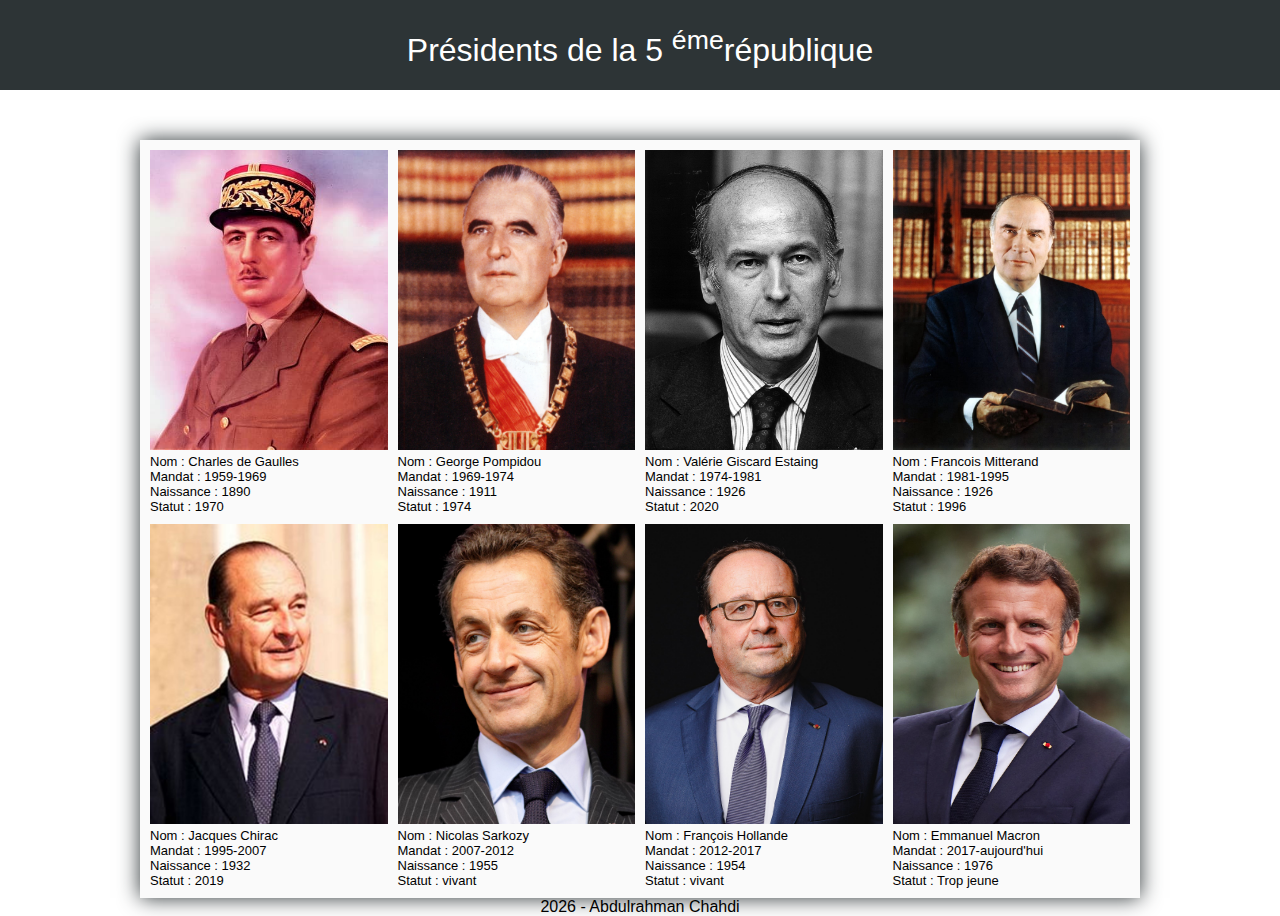
<file: index.html>
<!DOCTYPE html>
<html lang="en">

<head>
    <meta charset="UTF-8">
    <meta name="viewport" content="width=device-width, initial-scale=1.0">
    <title>Président</title>
    <link rel="stylesheet" href="./css/main.css">
</head>

<body>
    <header>
        <h1>Présidents de la 5 <sup>éme</sup>république</h1>
    </header>
    <main>
        <div role="group" aria-labelledby="collection">
            <ul id="produits" class="primary-grid">
            </ul>
        </div>
    </main>
    <footer>
        <p></p>
    </footer>

    <script src="./js/app.js"></script>
</body>

</html>
</file>
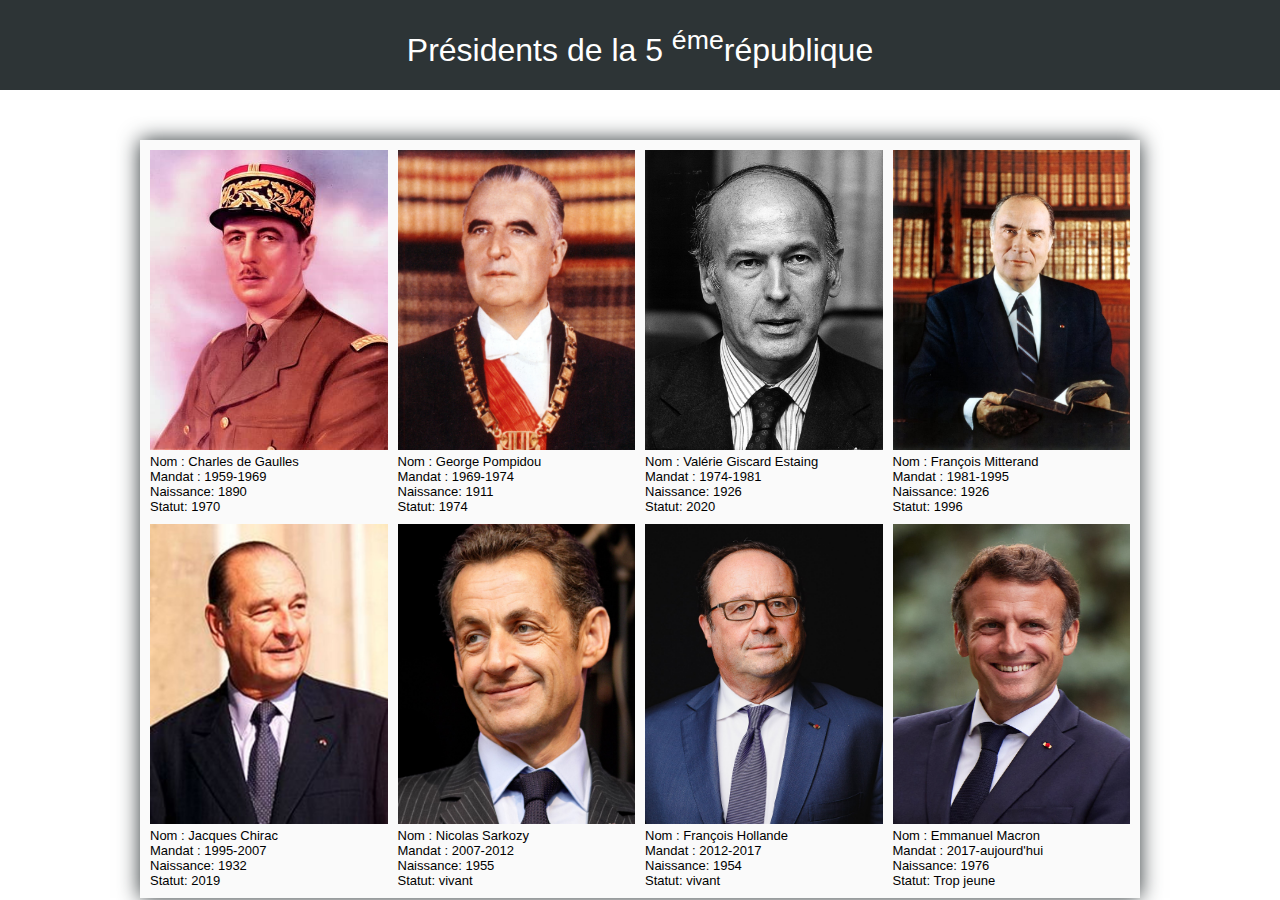
<file: collectionjson.html>
<!DOCTYPE html>
<html lang="en">

<head>
    <meta charset="UTF-8">
    <meta name="viewport" content="width=device-width, initial-scale=1.0">
    <title>Président</title>
    <link rel="stylesheet" href="./css/main.css">
</head>

<body>
    <header>
        <h1>Présidents de la 5 <sup>éme</sup>république</h1>
    </header>
    <main>
        <div role="group" aria-labelledby="collection">
            <ul id="produits" class="primary-grid">
            </ul>
        </div>
    </main>
    <footer>
        <p></p>
    </footer>

    <script src="./js/app2.js"></script>
</body>

</html>
</file>
<file: css/main.css>
@import url(./reset.css);

/* theme CSS*/
:root {
    --bgcolor_all: #2d3436;
    --color-texte-header: #fff;
}

header h1 {
    line-height: 6.0rem;
    text-align: center;
    color: var(--color-texte-header);
    background-color: var(--bgcolor_all);
    margin-bottom: 5rem;
    padding: 1rem 0;
}

/* gallery primary*/
ul.primary-grid {
    display: grid;
    max-width: 100rem;
    margin: 0 auto;
    grid-template-columns: repeat(4, 1fr);
    gap: 1rem;
    background-color: #fafafa;
    padding: 1rem;
    box-shadow: 0 0 2rem var(--bgcolor_all);
}
.primary-grid ul li{
    font-size: 1.3rem;
}
img {
    width: 100%;
    height: 30rem;
}
footer {
    text-align: center;
}
</file>
